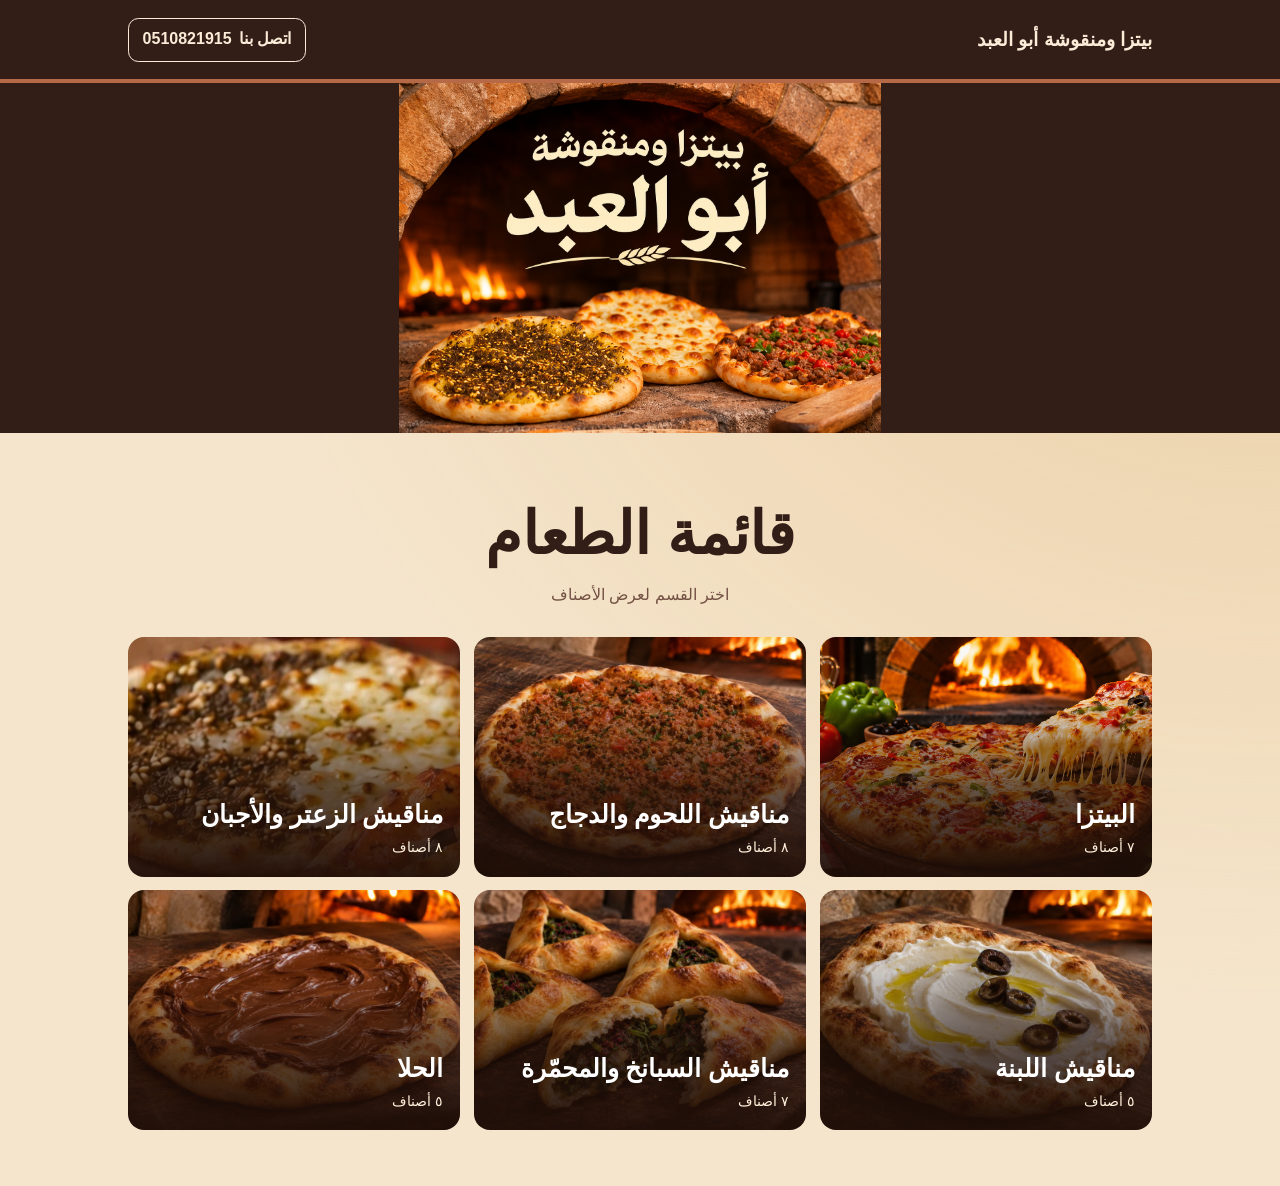
<file: index.html>
<!doctype html>
<html lang="ar" dir="rtl">
<head>
  <meta charset="utf-8">
  <meta http-equiv="Content-Security-Policy" content="default-src 'none'; script-src 'self'; style-src 'self'; img-src 'self'; base-uri 'none'; form-action 'none'; object-src 'none'">
  <meta name="referrer" content="no-referrer">
  <meta name="viewport" content="width=device-width, initial-scale=1">
  <meta name="theme-color" content="#321d17">
  <meta name="description" content="تصفّح قائمة أصناف بيتزا ومنقوشة أبو العبد حسب القسم.">
  <title>بيتزا ومنقوشة أبو العبد | قائمة الطعام</title>
  <link rel="stylesheet" href="styles.css">
  <script src="menu.js" defer></script>
</head>
<body>
  <header class="masthead">
    <div class="wrap">
      <a class="brand" href="#home">بيتزا ومنقوشة أبو العبد</a>
      <a class="call" href="tel:+966510821915">اتصل بنا <bdi dir="ltr">0510821915</bdi></a>
      <a class="back" href="#home" hidden>الرجوع للقائمة الرئيسية</a>
    </div>
  </header>
  <div id="hero"><img src="images/oven.png" alt="بيتزا ومنقوشة أبو العبد"></div>
  <main class="wrap">
    <section id="home" aria-labelledby="home-title">
      <div class="intro">
        <h1 id="home-title" tabindex="-1">قائمة الطعام</h1>
        <p>اختر القسم لعرض الأصناف</p>
      </div>
      <nav id="categories" class="category-grid" aria-label="أقسام القائمة"></nav>
    </section>
    <section id="category" aria-labelledby="category-title" hidden>
      <header class="section-heading">
        <h1 id="category-title" tabindex="-1"></h1>
        <p class="count" id="item-count"></p>
      </header>
      <ul class="item-grid" id="items"></ul>
    </section>
  </main>
  <noscript><p class="wrap">فعّل JavaScript لعرض قائمة الطعام.</p></noscript>
</body>
</html>
</file>
<file: styles.css>
:root {
  color-scheme: light;
  --paper: #faf4eb;
  --ink: #321d17;
  --muted: #735144;
  --accent: #963e29;
  --edge: #e3cdbc;
  font-family: "Noto Sans Arabic", "Tahoma", "Arial", sans-serif;
  color: var(--ink);
  background: var(--paper);
}
* { box-sizing: border-box; }
body { margin: 0; font-size: 1rem; line-height: 1.65; }
[hidden] { display: none !important; }
a { color: inherit; }
.wrap { width: min(100% - 2rem, 64rem); margin-inline: auto; }
.masthead {
  background: var(--ink);
  color: #fbecd8;
  padding-block: 1.1rem;
  border-bottom: 4px solid #b66946;
}
.brand { font-size: 1.2rem; font-weight: 800; text-decoration: none; }
main { padding-block: clamp(2rem, 5vw, 4.5rem) 3.5rem; }
.intro { margin-block-end: 1.75rem; }
h1, h2, p { margin: 0; }
h1 { font-size: clamp(2rem, 5vw, 3.7rem); line-height: 1.25; }
.intro p { color: var(--muted); margin-block-start: .7rem; }
.category-grid, .item-grid {
  display: grid;
  grid-template-columns: repeat(3, minmax(0, 1fr));
  gap: .85rem;
}
.category-link {
  background: #fff9f1;
  border: 1px solid var(--edge);
  border-block-start: 3px solid var(--accent);
  border-radius: 1rem;
  min-height: 8.5rem;
  padding: 1.05rem;
  display: flex;
  flex-direction: column;
  justify-content: space-between;
  gap: .6rem;
  text-decoration: none;
  transition: background-color .15s ease, border-color .15s ease;
}
.category-link:nth-child(3n + 2) { border-block-start-color: #805a48; }
.category-link:nth-child(3n) { border-block-start-color: #657344; }
.category-link:hover { background: #f5e4d5; border-color: var(--accent); }
.category-name { font-size: clamp(1.1rem, 2.3vw, 1.55rem); font-weight: 800; }
.count { color: var(--muted); font-size: .9rem; }
.back {
  display: inline-flex;
  align-items: center;
  min-height: 2.75rem;
  padding-inline: .85rem;
  border: 1px solid var(--edge);
  border-radius: .65rem;
  color: var(--accent);
  font-weight: 700;
  text-decoration: none;
}
.back:hover { background: #f5e4d5; }
.section-heading { margin-block: 1.2rem 1.5rem; }
.section-heading .count { margin-block-start: .35rem; }
.item-grid { list-style: none; padding: 0; margin: 0; }
.item-grid li {
  background: #fff9f1;
  border: 1px solid var(--edge);
  border-radius: 1rem;
  padding: .6rem;
}
.item-grid h2 { font-size: 1.04rem; line-height: 1.45; padding: .7rem .3rem .45rem; }
:focus-visible { outline: 3px solid #b85536; outline-offset: 4px; }
@media (max-width: 660px) {
  .category-grid, .item-grid { grid-template-columns: repeat(2, minmax(0, 1fr)); }
}
@media (prefers-reduced-motion: reduce) {
  .category-link { transition: none; }
}

.masthead { position: sticky; top: 0; z-index: 5; }
.masthead .wrap { display: flex; align-items: center; justify-content: space-between; gap: .5rem; }
.masthead .back { background: #fff9f1; color: var(--ink); }
.item-price { color: var(--muted); padding: 0 .3rem .45rem; font-size: .95rem; }

.category-link, .category-link:hover {
  background: linear-gradient(to top, rgba(30,14,8,.95), rgba(30,14,8,.68) 35%, transparent 75%), var(--photo) center / cover;
  color: white;
  border: 0;
  min-height: clamp(11rem, 22vw, 15rem);
  justify-content: flex-end;
  gap: 0;
}
.category-link .count { color: #fff1db; }
.category-link:hover { box-shadow: 0 0 0 2px var(--accent); }
.item-price { color: var(--accent); font-weight: 700; }
[data-photo="pizza"] { --photo:url("images/pizza.png"); }
[data-photo="meat"] { --photo:url("images/meat.webp"); }
[data-photo="cheese"] { --photo:url("images/cheese.webp"); }
[data-photo="spinach"] { --photo:url("images/spinach.webp"); }
[data-photo="dessert"] { --photo:url("images/dessert.webp"); }
[data-photo="labneh"] { --photo:url("images/labneh.webp"); }
body {min-height:100vh;background:radial-gradient(ellipse at top right,#e9cb9e,transparent 60%),#f5e5cc}
#hero {background:#321d17;text-align:center}
#hero img {
  display: block;
  width: 100%;
  height: 350px;
  object-fit: contain;
  object-position: center;
}

@media (max-width: 600px) {
  #hero img {
    height: auto;
    max-height: 300px;
    object-fit: contain;
  }

}
.intro,.section-heading{text-align:center}
.item-grid li{box-shadow:0 3px 12px #5d371016;background:#fff6e6}
.item-grid img{width:100%;aspect-ratio:1.65;object-fit:cover;border-radius:.65rem;display:block}
.price-row{display:flex;justify-content:space-between;align-items:center;gap:.2rem;background:#f3dfbd;color:#472b15;padding:.22rem .45rem;border-radius:.45rem;margin:.28rem 0;font-size:.95rem}
.price-row strong{white-space:nowrap}

.masthead .wrap { flex-wrap: wrap; }
.call {
  display: inline-flex;
  align-items: center;
  gap: .45rem;
  min-height: 2.75rem;
  padding-inline: .85rem;
  border: 1px solid currentColor;
  border-radius: .65rem;
  font-weight: 700;
  text-decoration: none;
}
</file>
